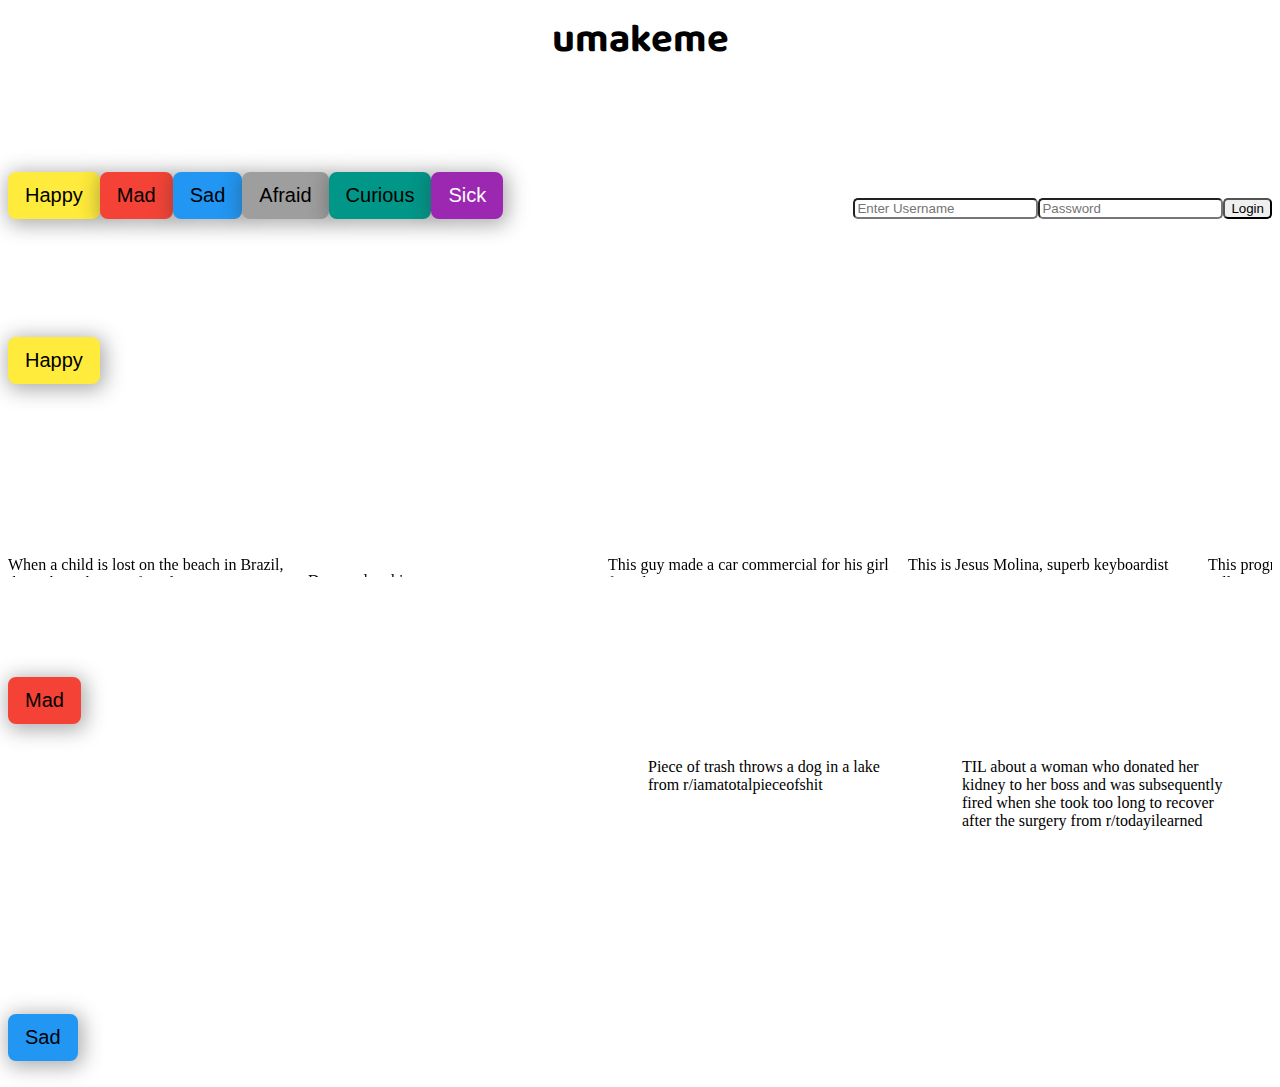
<file: index.html>
<!DOCTYPE html>
<html>
<head>
	<title>umakeme: right in the feelz</title>
	<!--google font-->
	<link href='https://fonts.googleapis.com/css?family=Baloo' rel='stylesheet'>
	<link rel="stylesheet" type="text/css" href="main.css">
	<!--bttn libr-->
	<link rel="stylesheet" type="text/css" href="press.css">
</head>
<body>
	<div class="textwrapper">
		<h1><a href="index.html">umakeme</a></h1>
	</div>
	<!--buttons/header-->
	<div class="btnwrapper">
		<a href="happy.html"><button id="b1" class="press press-yellow press-round press-raised">Happy</button></a>
		<a href="mad.html"><button id="b2" class="press press-red press-round press-raised">Mad</button></a>
		<a href="sad.html"><button id="b3" class="press press-blue press-round press-raised">Sad</button></a>
		<a href="afraid.html"><button id="b4" class="press press-grey press-round press-raised">Afraid</button></a>
		<a href="curious.html"><button id="b5" class="press press-teal press-round press-raised">Curious</button></a>
		<a href="sick.html"><button id="b6" class="press press-purple press-round press-raised">Sick</button></a>
		<form class="loginform">
			<input id="f1" type="text" name="" placeholder="Enter Username">
			<input id="f2" type="text" name="" placeholder="Password">
			<input id="f3" type="submit" name="" value="Login">
		</form>
	</div>

	<br>
	<!--happycontent-->
	<div class="btnwrapper">
		<a href="happy.html"><button id="b7" class="press press-yellow press-round press-raised">Happy</button></a>
	</div>
	<br>
	<div class="happyvidwrapper">
		<section> 
			<iframe id="v1" maxwidth="350" maxheight="275" src="https://www.youtube.com/embed/-xNcoj2CmVs" frameborder="0" allow="accelerometer; autoplay; encrypted-media; gyroscope; picture-in-picture" allowfullscreen></iframe> When a child is lost on the beach in Brazil, this is how they are found
		</section> 
		<section>
			<iframe src="https://giphy.com/embed/3oFzmrUi1oOg9V4Ix2" maxwidth="350" maxheight="275" frameBorder="0" class="giphy-embed" allowFullScreen></iframe><p><a href="https://giphy.com/gifs/desusandmero-funny-lol-3oFzmrUi1oOg9V4Ix2"></a></p> Demero laughing
		</section>
		<section>
			<iframe id="v3" maxwidth="350" maxheight="275" src="https://www.youtube.com/embed/4KlNeiY4Rf4" frameborder="0" allow="accelerometer; autoplay; encrypted-media; gyroscope; picture-in-picture" allowfullscreen></iframe> This guy made a car commercial for his girl friend
		</section>
		<section>
			<iframe id="v4" maxwidth="350" maxheight="275" src="https://www.youtube.com/embed/4z0HnY-Ukpw" frameborder="0" allow="accelerometer; autoplay; encrypted-media; gyroscope; picture-in-picture" allowfullscreen></iframe> This is Jesus Molina, superb keyboardist
		</section>
		<section>
			<iframe id="v6" maxwidth="350" maxheight="275" src="https://www.youtube.com/embed/EzedMdx6QG4" frameborder="0" allow="accelerometer; autoplay; encrypted-media; gyroscope; picture-in-picture" allowfullscreen></iframe> This programmer finally got tired of scam callers
		</section>

	</div>
	<!--madcontent-->
	<div class="btnwrapper">
		<a href="mad.html"><button id="b2" class="press press-red press-round press-raised">Mad</button></a>
	</div>
	<br>
	<div class="madvidwrapper">
		<section>
			<iframe id="v7" maxwidth="350" maxheight="275" src="https://www.youtube.com/embed/-UuTIWl7gls" frameborder="0" allow="accelerometer; autoplay; encrypted-media; gyroscope; picture-in-picture" allowfullscreen></iframe> 
		</section>
		<section>
			<iframe id="v8" maxwidth="350" maxheight="275" src="https://www.youtube.com/embed/EbTOZaX-T2s" frameborder="0" allow="accelerometer; autoplay; encrypted-media; gyroscope; picture-in-picture" allowfullscreen></iframe>
		</section>
		<section>
			<blockquote maxwidth="350" maxheight="275" class="reddit-card" data-card-created="1544817247"><a maxwidth="350" maxheight="275" href="https://www.reddit.com/r/iamatotalpieceofshit/comments/a64mlx/piece_of_trash_throws_a_dog_in_a_lake/?ref=share&ref_source=embed">Piece of trash throws a dog in a lake</a> from <a maxwidth="350" maxheight="275" href="https://www.reddit.com/r/iamatotalpieceofshit">r/iamatotalpieceofshit</a></blockquote>
			<script maxwidth="350" maxheight="275" async src="https://embed.redditmedia.com/widgets/platform.js" charset="UTF-8"></script>
		</section>
		<section>
			<blockquote class="reddit-card" data-card-created="1544822196"><a href="https://www.reddit.com/r/todayilearned/comments/a67cmt/til_about_a_woman_who_donated_her_kidney_to_her/?ref=share&ref_source=embed">TIL about a woman who donated her kidney to her boss and was subsequently fired when she took too long to recover after the surgery</a> from <a href="http://www.reddit.com/r/todayilearned">r/todayilearned</a></blockquote>
			<script async src="https://embed.redditmedia.com/widgets/platform.js" charset="UTF-8"></script>
		</section>
	</div>

	<br>
	<!--sadcontent-->
	<div class="btnwrapper">
		<a href="sad.html"><button id="b3" class="press press-blue press-round press-raised">Sad</button></a>
	</div>
	<br>
	<div class="sadvidwrapper">

	</div>

</body>
</html>
</file>
<file: main.css>
/*background color*/
body {
	background: white;
	background-size: cover;
	overflow-y: scroll;
}

a {
	text-decoration: none;
	display: inline;
	color: black;
}

.headwrapper {
	
}

h1 {
	font-family: 'Baloo'; font-size: 40px;
	color: black;
	text-align: center;
	margin: 0;
}

.btnwrapper {
	margin-top: 100px;
	display: flex;
	flex-wrap: wrap;
	flex-direction: row;
	justify-content: ;
	flex-grow: 10px;
	font-size: 20px
}

.loginform {
	display: flex;
	margin-left: auto;
	flex-direction: row;
	margin-top: auto;
	flex-wrap: nowrap;
}

.f1 .f2 .f3{
	border-radius: 30px;
	height: 30px;
	
}

.f3 {
}

.happyvidwrapper {
	display: flex;
	flex-direction: row;
	justify-content: start;
	overflow-x: scroll;
	color: white;
	overflow-wrap: break-word;

}

section {
	overflow-wrap: break-word;
	max-width: 350px;
	max-height: 175px;
	display: inline-block;
	color: black;
	justify-content: start;
}


.madvidwrapper {
	display: flex;
	flex-direction: row;
	justify-content: start;
	overflow-x: scroll;
	color: white;
	overflow-wrap: break-word;

}



.sadvidwrapper {
	display: flex;
	flex-direction: row;
	justify-content: start;
	overflow-x: scroll;
	color: white;
	overflow-wrap: break-word;

}

input {
	border-radius: 5px;
}
</file>
<file: press.css>
.press{box-sizing:border-box;background-color:var(--p);border:2px solid var(--p);color:var(--c);cursor:pointer;display:inline-block;font-size:1em;margin:0;padding:0.5em 0.75em;text-align:center;text-decoration:none;transition:background 0.15s linear}.press-red{--p: #F44336;--c: #000;--h: #f55a4e;--a: #ea1c0d}.press-pink{--p: #E91E63;--c: #000;--h: #eb3573;--a: #c1134e}.press-purple{--p: #9C27B0;--c: #fff;--h: #af2cc5;--a: #771e86}.press-deeppurple{--p: #673AB7;--c: #fff;--h: #7446c4;--a: #512e90}.press-indigo{--p: #3F51B5;--c: #fff;--h: #4d5ec1;--a: #32408f}.press-blue{--p: #2196F3;--c: #000;--h: #39a1f4;--a: #0c7cd5}.press-lightblue{--p: #03A9F4;--c: #000;--h: #14b4fc;--a: #0286c2}.press-cyan{--p: #00BCD4;--c: #000;--h: #00d3ee;--a: #008fa1}.press-teal{--p: #009688;--c: #000;--h: #00b09f;--a: #00635a}.press-green{--p: #4CAF50;--c: #000;--h: #5cb860;--a: #3d8b40}.press-lightgreen{--p: #BBC34A;--c: #000;--h: #c2c95d;--a: #9ca436}.press-lime{--p: #CDDC39;--c: #000;--h: #d2e04f;--a: #b2c022}.press-yellow{--p: #FFEB3B;--c: #000;--h: #fe5;--a: #ffe608}.press-amber{--p: #FFC107;--c: #000;--h: #ffc721;--a: #d39e00}.press-orange{--p: #FF9800;--c: #000;--h: #ffa21a;--a: #cc7a00}.press-deeporange{--p: #FF5722;--c: #000;--h: #ff6a3c;--a: #ee3900}.press-brown{--p: #795548;--c: #fff;--h: #896052;--a: #593f35}.press-grey{--p: #9E9E9E;--c: #000;--h: #ababab;--a: #858585}.press-bluegrey{--p: #607D8B;--c: #000;--h: #6b8a99;--a: #4b626d}.press-black{--p: #000;--c: #fff;--h: #0d0d0d;--a: #000}.press-white{--p: #fff;--c: #000;--h: #fff;--a: #e6e6e6}.press-pill{border-radius:20px / 50%}.press-round{border-radius:8px}.press-circle{border-radius:50%;height:2.5em;padding:0;width:2.5em;white-space:nowrap}.press-raised{box-shadow:2px 3px 20px 3px rgba(51,51,51,0.4)}.press:disabled{cursor:not-allowed;opacity:0.3}.press-ghost{color:var(--p);background-color:transparent}.press:hover:not(:disabled){background-color:var(--h)}.press:active:not(:disabled){background-color:var(--a)}.press-ghost:hover:not(:disabled){color:var(--c)}.press-sm{font-size:0.8em}.press-lg{font-size:1.25em}.press-xl{font-size:1.5em}
</file>
